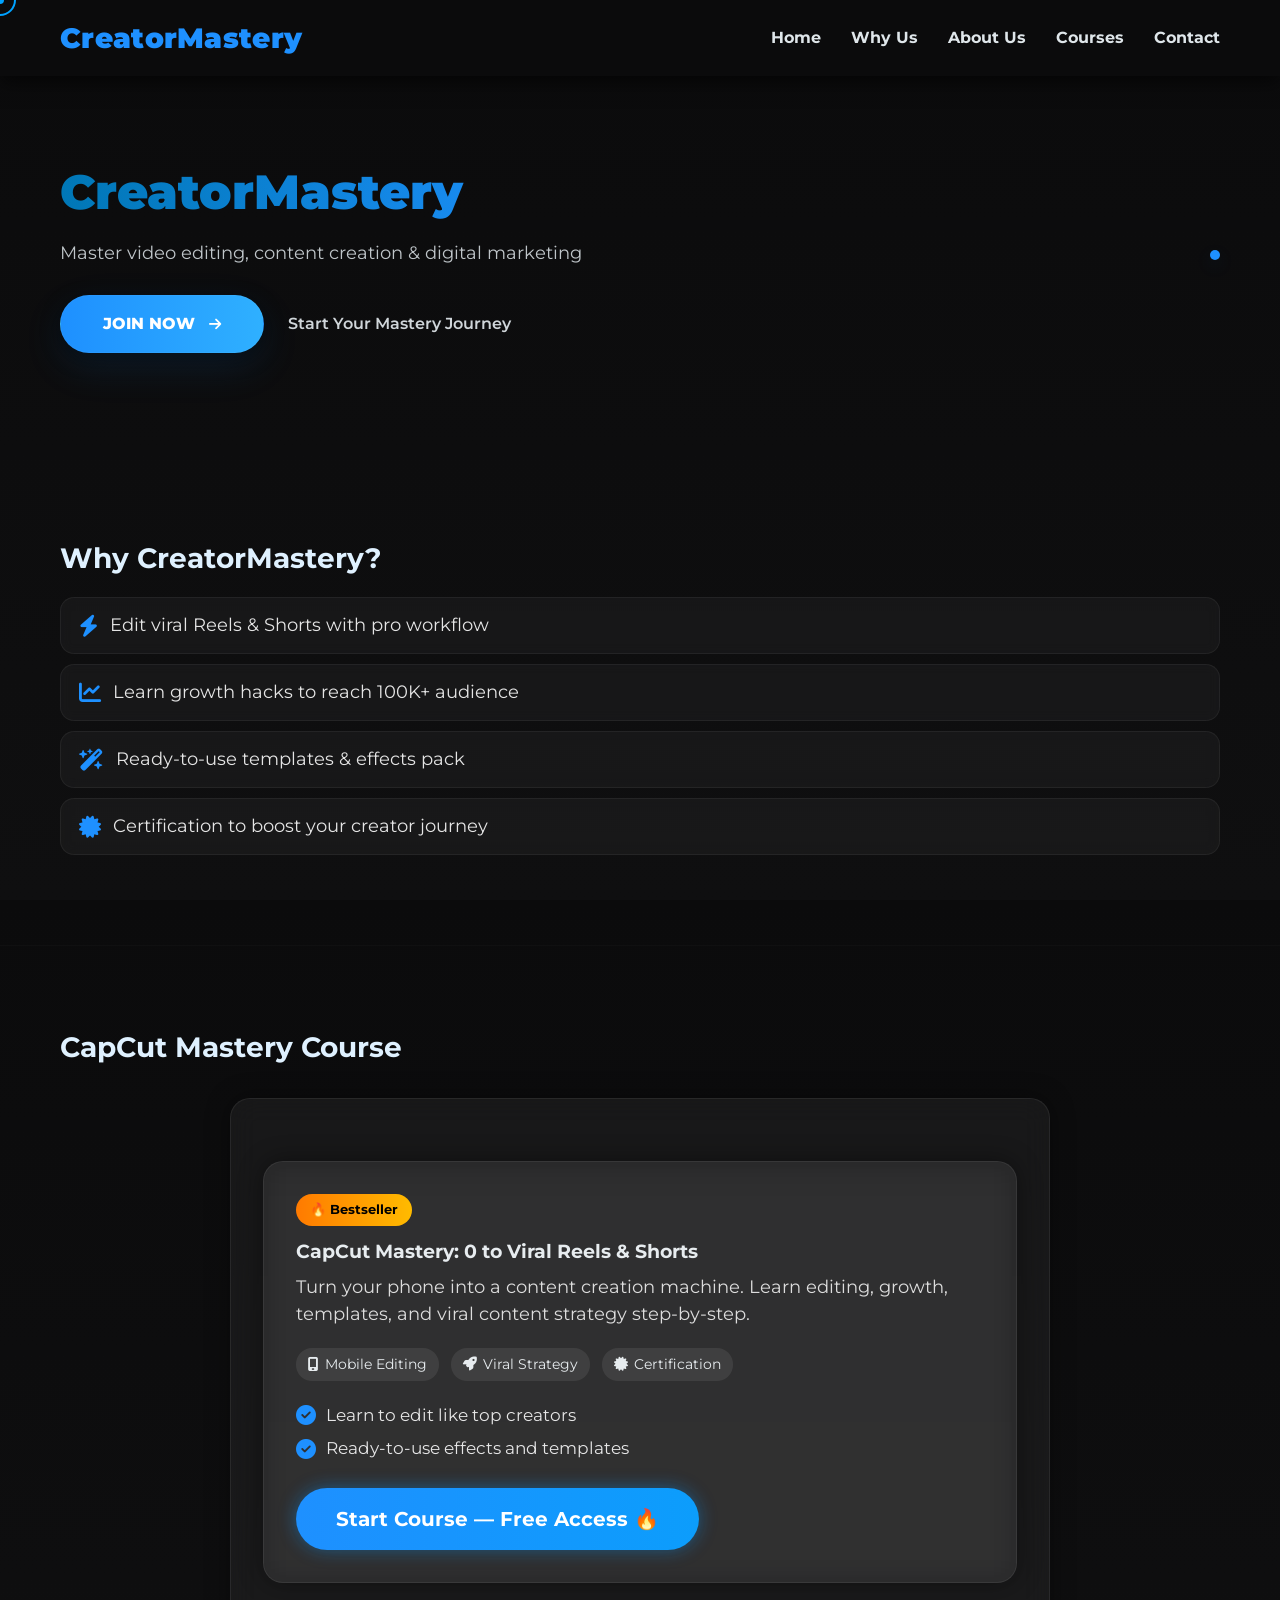
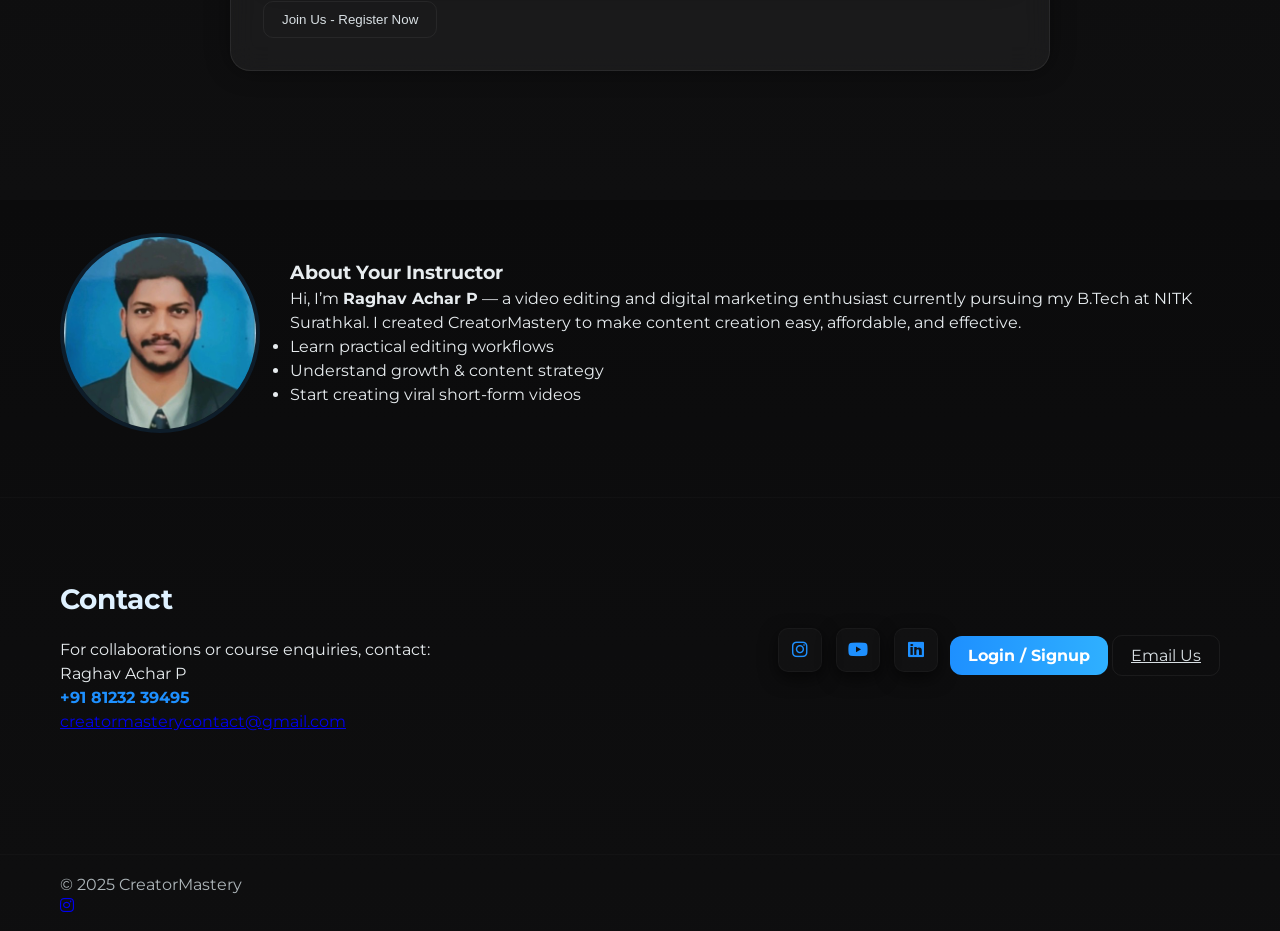
<file: index.html>
<div class="cursor-dot"></div>
<div class="cursor-outline"></div>


<link rel="stylesheet" href="style.css">
<script src="script.js" defer></script>


<!DOCTYPE html>
<html lang="en">
<head>

  <meta charset="utf-8" />
  <meta name="viewport" content="width=device-width,initial-scale=1" />
  <title>CreatorMastery</title>

  <!-- Fonts & Icons -->
  <link href="https://fonts.googleapis.com/css2?family=Montserrat:wght@400;600;700;900&display=swap" rel="stylesheet">
  <link rel="stylesheet" href="https://cdnjs.cloudflare.com/ajax/libs/font-awesome/6.5.1/css/all.min.css">

  <!-- Main stylesheet -->
  <link rel="stylesheet" href="style.css">
</head>
<body>

  <header id="main-header">
    <div class="container nav-row">
      <div class="logo">CreatorMastery</div>
      <nav class="nav-links">
        <a class="scroll-link" href="#home">Home</a>
        <a class="scroll-link" href="#why-us">Why Us</a>
        <a class="scroll-link" href="#about">About Us</a>
        <a class="scroll-link" href="#courses">Courses</a>
        <a class="scroll-link" href="#contact">Contact</a>
      </nav>
    </div>
  </header>

  <!-- HERO -->
  <section id="home" class="hero-section">
    <div class="container hero-inner">
      <div class="hero-left">
        <h1>CreatorMastery</h1>
        <p class="lead">Master video editing, content creation & digital marketing</p>
        <div class="hero-cta">
          <a class="cta-btn" id="cta-join" href="login.html">JOIN NOW <i class="fas fa-arrow-right"></i></a>
          <a class="ghost-link scroll-link" href="#courses">Start Your Mastery Journey</a>
        </div>
      </div>
      <div class="hero-right">
        <!-- small decorative dot like screenshot -->
        <div class="hero-dot"></div>
      </div>
    </div>
  </section>

  <!-- WHY US -->
  <section id="why-us" class="section-dark">
    <div class="container">
      <h2>Why CreatorMastery?</h2>
      <ul class="course-highlights">
  <li><i class="fas fa-bolt"></i> Edit viral Reels & Shorts with pro workflow</li>
  <li><i class="fas fa-chart-line"></i> Learn growth hacks to reach 100K+ audience</li>
  <li><i class="fas fa-wand-magic-sparkles"></i> Ready-to-use templates & effects pack</li>
    <li><i class="fas fa-certificate"></i> Certification to boost your creator journey</li>
</ul>
    </div>
  </section>

  <!-- COURSES -->
  <section id="courses" class="section-card">
    <div class="container">
      <h2>CapCut Mastery Course</h2>
      <div class="course-card">
<div class="course-card">
  <div class="course-top">
    <span class="course-badge">🔥 Bestseller</span>
    <h3>CapCut Mastery: 0 to Viral Reels & Shorts</h3>
    <p class="course-sub">
      Turn your phone into a content creation machine. Learn editing, growth, templates, and viral content strategy step-by-step.
    </p>

    <div class="course-tags">
      <span><i class="fas fa-mobile-screen"></i> Mobile Editing</span>
      <span><i class="fas fa-rocket"></i> Viral Strategy</span>
      <span><i class="fas fa-certificate"></i> Certification</span>
    </div>

    <ul class="course-checks">
      <li><i class="fas fa-check-circle"></i> Learn to edit like top creators</li>
      <li><i class="fas fa-check-circle"></i> Ready-to-use effects and templates</li>
         </ul>

    <a href="course.html" class="cta-big">Start Course — Free Access 🔥</a>
  </div>
</div>

                <button id="register-capcut" class="secondary-btn">Join Us - Register Now</button>

        <div id="capcut-details" class="tabs-container" style="display:none;">
          <div class="tabs">
            <a class="tab-btn" href="course.html" target="_blank">View Videos</a>
            <a class="tab-btn" href="course.html#notes" target="_blank">View Notes</a>
          </div>
          <div class="tab-content">
            <p>Open the course page for the full curriculum and video links.</p>
          </div>
        </div>
      </div>
    </div>
  </section>

  <!-- ABOUT -->
  <section id="about" class="section-dark">
    <div class="container about-grid">
      <div class="avatar">
        <img src="raghav.jpg" alt="Raghav Achar P - Instructor">
      </div>
      <div class="about-text">
        <h3>About Your Instructor</h3>
        <p>Hi, I’m <strong>Raghav Achar P</strong> — a video editing and digital marketing enthusiast currently pursuing my B.Tech at NITK Surathkal. I created CreatorMastery to make content creation easy, affordable, and effective.</p>
        <ul>
          <li>Learn practical editing workflows</li>
          <li>Understand growth & content strategy</li>
          <li>Start creating viral short-form videos</li>
        </ul>
      </div>
    </div>
  </section>

  <!-- CONTACT -->
  <!-- CONTACT (replace existing contact section) -->
<section id="contact" class="section-card">
  <div class="container contact-grid">
    <div class="contact-info">
      <h2>Contact</h2>
      <p>For collaborations or course enquiries, contact:</p>
      <p class="contact-name">Raghav Achar P</p>
      <p class="contact-phone"><a href="tel:+918123239495">+91 81232 39495</a></p>
      <p class="contact-mail"><a href="mailto:creatormasterycontact@gmail.com">creatormasterycontact@gmail.com</a></p>
    </div>

    <div class="contact-actions">
      <div class="social-icons" aria-label="Social links">
        <a href="https://www.instagram.com/creatormastery.in" target="_blank" rel="noopener noreferrer" aria-label="Instagram">
          <i class="fab fa-instagram"></i>
        </a>
        <a href="https://youtube.com/@creatormastery-u1s?si=VZJ5e7o99NtmEHdl" target="_blank" rel="noopener noreferrer" aria-label="YouTube">
          <i class="fab fa-youtube"></i>
        </a>
        <a href="https://www.linkedin.com/company/creatormastery/about/?viewAsMember=true" target="_blank" rel="noopener noreferrer" aria-label="LinkedIn">
          <i class="fab fa-linkedin"></i>
        </a>
      </div>

      <div class="contact-cta">
        <a href="login.html" class="cta-small">Login / Signup</a>
        <a href="mailto:creatormasterycontact@gmail.com" class="secondary-btn">Email Us</a>
      </div>
    </div>
  </div>
</section>

  <footer>
    <div class="container footer-row">
      <div>© 2025 CreatorMastery</div>
      <div class="social-sm"><a href="#" aria-label="instagram"><i class="fab fa-instagram"></i></a></div>
    </div>
  </footer>

  <script src="script.js"></script>
</body>
</html>
</file>
<file: style.css>
:root{
  --bg:#0f0f10;
  --card:#111213;
  --muted:#bfc5c9;
  --accent:#1e90ff; /* blue */
  --accent-2:#0077b6;
  --glass: rgba(255,255,255,0.03);
  --radius:40px;
  --font: 'Montserrat', system-ui, -apple-system, 'Segoe UI', Roboto, 'Helvetica Neue', Arial;
}

*{box-sizing:border-box;margin:0;padding:0}
html,body{height:100%}
body{
  font-family:var(--font);
  background: linear-gradient(180deg,#0b0b0c 0%, #0f0f10 100%);
  color:#e7ecef;
  -webkit-font-smoothing:antialiased;
  -moz-osx-font-smoothing:grayscale;
  line-height:1.5;
}

/* container */
.container{max-width:1200px;margin:0 auto;padding:0 20px}

/* header */
#main-header{
  background: #0b0b0c;
  position:sticky;top:0;z-index:999;
  box-shadow:0 6px 18px rgba(0,0,0,0.6);
}
.nav-row{display:flex;align-items:center;justify-content:space-between;height:76px}
.logo{
  font-weight:900;color:var(--accent);font-size:28px;
  letter-spacing:0.3px;
}
.nav-links a{
  color:#dfe6ea;text-decoration:none;font-weight:700;margin-left:26px;
  transition:color .2s ease;
}
.nav-links a:hover{color:var(--accent-2)}

/* hero */
.hero-section{padding:80px 0 120px}
.hero-inner{display:flex;align-items:center;justify-content:space-between}
.hero-left{max-width:720px}
.hero-left h1{font-size:48px;margin-bottom:12px;background:linear-gradient(90deg,var(--accent-2),var(--accent));-webkit-background-clip:text;-webkit-text-fill-color:transparent;font-weight:900}
.lead{color:#bfc5c9;font-size:18px;margin-bottom:28px}

/* CTA styling to match your screenshot */
.hero-cta{display:flex;align-items:center;gap:24px}
.cta-btn{
  display:inline-flex;align-items:center;gap:14px;
  background:linear-gradient(90deg,var(--accent),#2fb0ff);
  padding:16px 42px;border-radius:50px;font-weight:800;color:#fff;
  text-decoration:none;box-shadow:0 14px 40px rgba(30,144,255,0.12), 0 6px 18px rgba(0,0,0,0.6);
  transition:transform .18s ease, box-shadow .18s ease;
  border: 1px solid rgba(255,255,255,0.03);
}
.cta-btn i{font-size:14px}
.cta-btn:hover{transform:translateY(-4px);box-shadow:0 20px 60px rgba(30,144,255,0.16)}

/* ghost link next to CTA */
.ghost-link{color:#d0d6da;text-decoration:none;font-weight:600}

/* small decorative dot on right like screenshot */
.hero-right .hero-dot{width:10px;height:10px;background:var(--accent);border-radius:50%;box-shadow:0 6px 18px rgba(30,144,255,0.12);}

/* sections */
.section-dark{padding:64px 0}
.section-card{padding:80px 0;background:transparent;border-top:1px solid rgba(255,255,255,0.02)}
h2{font-size:28px;color:#dff1ff;margin-bottom:18px}

/* course card */
.course-card{max-width:820px;margin:18px auto;padding:26px;background:linear-gradient(180deg, rgba(255,255,255,0.01), rgba(0,0,0,0.06)); border-radius:16px;border:1px solid rgba(255,255,255,0.02)}
.secondary-btn{background:transparent;border:1px solid rgba(255,255,255,0.06);padding:10px 18px;border-radius:10px;color:#d9e0e4;cursor:pointer}
.secondary-btn:hover{background:rgba(255,255,255,0.02)}

/* about */
.about-grid{display:flex;gap:30px;align-items:center}
.avatar img{width:200px;height:200px;border-radius:50%;object-fit:cover;border:4px solid rgba(30,144,255,0.12)}

/* contact */
.contact-grid{display:flex;justify-content:space-between;align-items:center}
.contact-phone a{color:var(--accent);text-decoration:none;font-weight:700}
.contact-actions{display:flex;gap:12px;align-items:center}

/* small CTA in contact */
.cta-small{background:linear-gradient(90deg,var(--accent), #2fb0ff);padding:10px 18px;border-radius:12px;color:#fff;text-decoration:none;font-weight:700}

/* footer */
/* Social icons in contact */
.social-icons {
  display: flex;
  gap: 14px;
  align-items: center;
  margin-bottom: 12px;
}

.social-icons a {
  display: inline-flex;
  align-items: center;
  justify-content: center;
  width: 44px;
  height: 44px;
  border-radius: 10px;
  background: rgba(255,255,255,0.02);
  color: var(--accent);
  text-decoration: none;
  font-size: 18px;
  box-shadow: 0 6px 18px rgba(0,0,0,0.6);
  transition: transform .14s ease, box-shadow .14s ease, color .14s ease;
  border: 1px solid rgba(255,255,255,0.03);
}

.social-icons a:hover {
  transform: translateY(-4px);
  color: white;
  box-shadow: 0 14px 40px rgba(30,144,255,0.12);
  background: linear-gradient(90deg, var(--accent), #2fb0ff);
}

/* small responsive tweak */
@media (max-width:900px){
  .contact-grid { flex-direction: column; gap: 18px; text-align: center; }
  .contact-actions { justify-content: center; flex-direction: column; align-items:center; gap:12px; }
  .social-icons { justify-content: center; }
}
footer{padding:18px 0;border-top:1px solid rgba(255,255,255,0.02);color:#aeb6ba;margin-top:40px}

/* responsive */
@media (max-width:900px){
  .hero-inner{flex-direction:column;gap:24px;text-align:center}
  .about-grid{flex-direction:column;text-align:center}
  .nav-links{display:none}
  .container{padding:0 18px}
}

/* smooth reveal */
.reveal{opacity:0;transform:translateY(20px);transition:all .6s ease}
.reveal.active{opacity:1;transform:none}

/* 🔥 Custom Neon Cursor */
body {
  cursor: none;
}

.cursor-dot, .cursor-outline {
  position: fixed;
  top: 0;
  left: 0;
  pointer-events: none;
  transform: translate(-50%, -50%);
  border-radius: 50%;
  z-index: 9999;
}

.cursor-dot {
  width: 8px;
  height: 8px;
  background: #00a2ff;
}

.cursor-outline {
  width: 32px;
  height: 32px;
  border: 2px solid #00a2ff;
  transition: 0.12s;
}
/* 🔥 Active glowing state when in view */
.secondary-btn.active-scroll {
  background-color: #007bff;
  color: #fff;
  box-shadow: 0 0 15px rgba(0, 149, 255, 0.9);
  transform: scale(1.05);
}
.course-highlights {
  list-style: none;
  margin: 18px 0 26px;
  padding: 0;
}

.course-highlights li {
  display: flex;
  align-items: center;
  gap: 12px;
  margin: 10px 0;
  font-size: 18px;
  color: #e5e5e5;
  background: rgba(255,255,255,0.04);
  padding: 14px 18px;
  border-radius: 14px;
  border: 1px solid rgba(255,255,255,0.06);
  backdrop-filter: blur(6px);
  transition: 0.18s ease;
}

.course-highlights li:hover {
  transform: translateX(8px);
  background: linear-gradient(90deg, var(--accent), #27a9ff);
  color: #fff;
}

.course-highlights i {
  font-size: 22px;
  color: var(--accent);
  transition: .18s ease;
}

.course-highlights li:hover i {
  color: #fff;
}
.course-card {
  background: rgba(255,255,255,0.05);
  border-radius: 20px;
  padding: 32px;
  margin-top: 30px;
  backdrop-filter: blur(14px);
  border: 1px solid rgba(255,255,255,0.07);
  box-shadow: 0 0 25px rgba(0,0,0,0.4);
  transition: 0.25s ease;
}

.course-card:hover {
  transform: translateY(-6px);
  box-shadow: 0 0 40px rgba(0,151,255,0.25);
}

.course-badge {
  background: linear-gradient(90deg, #ff7a00, #ffbb00);
  color: #000;
  font-weight: 700;
  padding: 6px 14px;
  border-radius: 24px;
  font-size: 13px;
  display: inline-block;
  margin-bottom: 12px;
}

.course-sub {
  font-size: 18px;
  color: #ddd;
  margin: 8px 0 20px;
}

.course-tags {
  display: flex;
  gap: 12px;
  flex-wrap: wrap;
  margin-bottom: 22px;
}

.course-tags span {
  padding: 6px 12px;
  border-radius: 16px;
  font-size: 14px;
  background: rgba(255,255,255,0.08);
  display: flex;
  align-items: center;
  gap: 6px;
}

.course-checks {
  list-style: none;
  margin: 0 0 26px;
  padding: 0;
}

.course-checks li {
  display: flex;
  align-items: center;
  gap: 10px;
  margin: 8px 0;
  font-size: 17px;
  color: #e6e6e6;
}

.course-checks i {
  color: var(--accent);
  font-size: 20px;
}

.cta-big {
  background: linear-gradient(90deg, var(--accent), #0c9dfc);
  display: inline-block;
  padding: 16px 40px;
  border-radius: 40px;
  font-size: 20px;
  font-weight: 700;
  color: white;
  text-decoration: none;
  box-shadow: 0 0 18px rgba(0,151,255,0.4);
  transition: 0.25s ease;
}

.cta-big:hover {
  transform: scale(1.05);
  box-shadow: 0 0 30px rgba(0,151,255,0.6);
}
/* 🔥 Mobile UI Optimization */
@media (max-width: 600px) {
    body {
        padding: 0;
        margin: 0;
    }

    header {
        padding: 10px;
    }

    header h1 {
        font-size: 26px;
        text-align: center;
    }

    nav ul {
        flex-direction: column;
        gap: 8px;
        margin-top: 10px;
    }

    nav ul li a {
        font-size: 16px;
        padding: 8px 12px;
        display: block;
    }

    .hero {
        padding: 40px 12px;
        text-align: center;
    }

    .hero h2 {
        font-size: 22px;
        margin-bottom: 10px;
    }

    .hero p {
        font-size: 15px;
        line-height: 1.4;
    }

    .hero button {
        font-size: 16px;
        padding: 12px 18px;
        margin-top: 14px;
        width: 90%;
    }

    .container,
    .about-container,
    .courses-container {
        padding: 10px;
        width: 100%;
    }
}

/* ---- MOBILE FIX: HERO ENTRY SECTION ---- */
@media (max-width: 768px) {

    .hero-section {
        padding: 40px 0 28px;
        text-align: center;
    }

    .hero-section h1 {
        font-size: 24px;
        line-height: 30px;
        margin-bottom: 10px;
        font-weight: 700;
    }

    .hero-section p {
        font-size: 16px;
        line-height: 24px;
        margin-bottom: 18px;
        padding: 0 6px;
    }

    .hero-section .cta-btn {
        font-size: 15px;
        padding: 10px 20px;
        border-radius: 8px;
    }

    /* If there's an image behind or above */
    .hero-image {
        max-width: 85%;
        margin: 0 auto 12px;
        display: block;
    }
}
</file>
